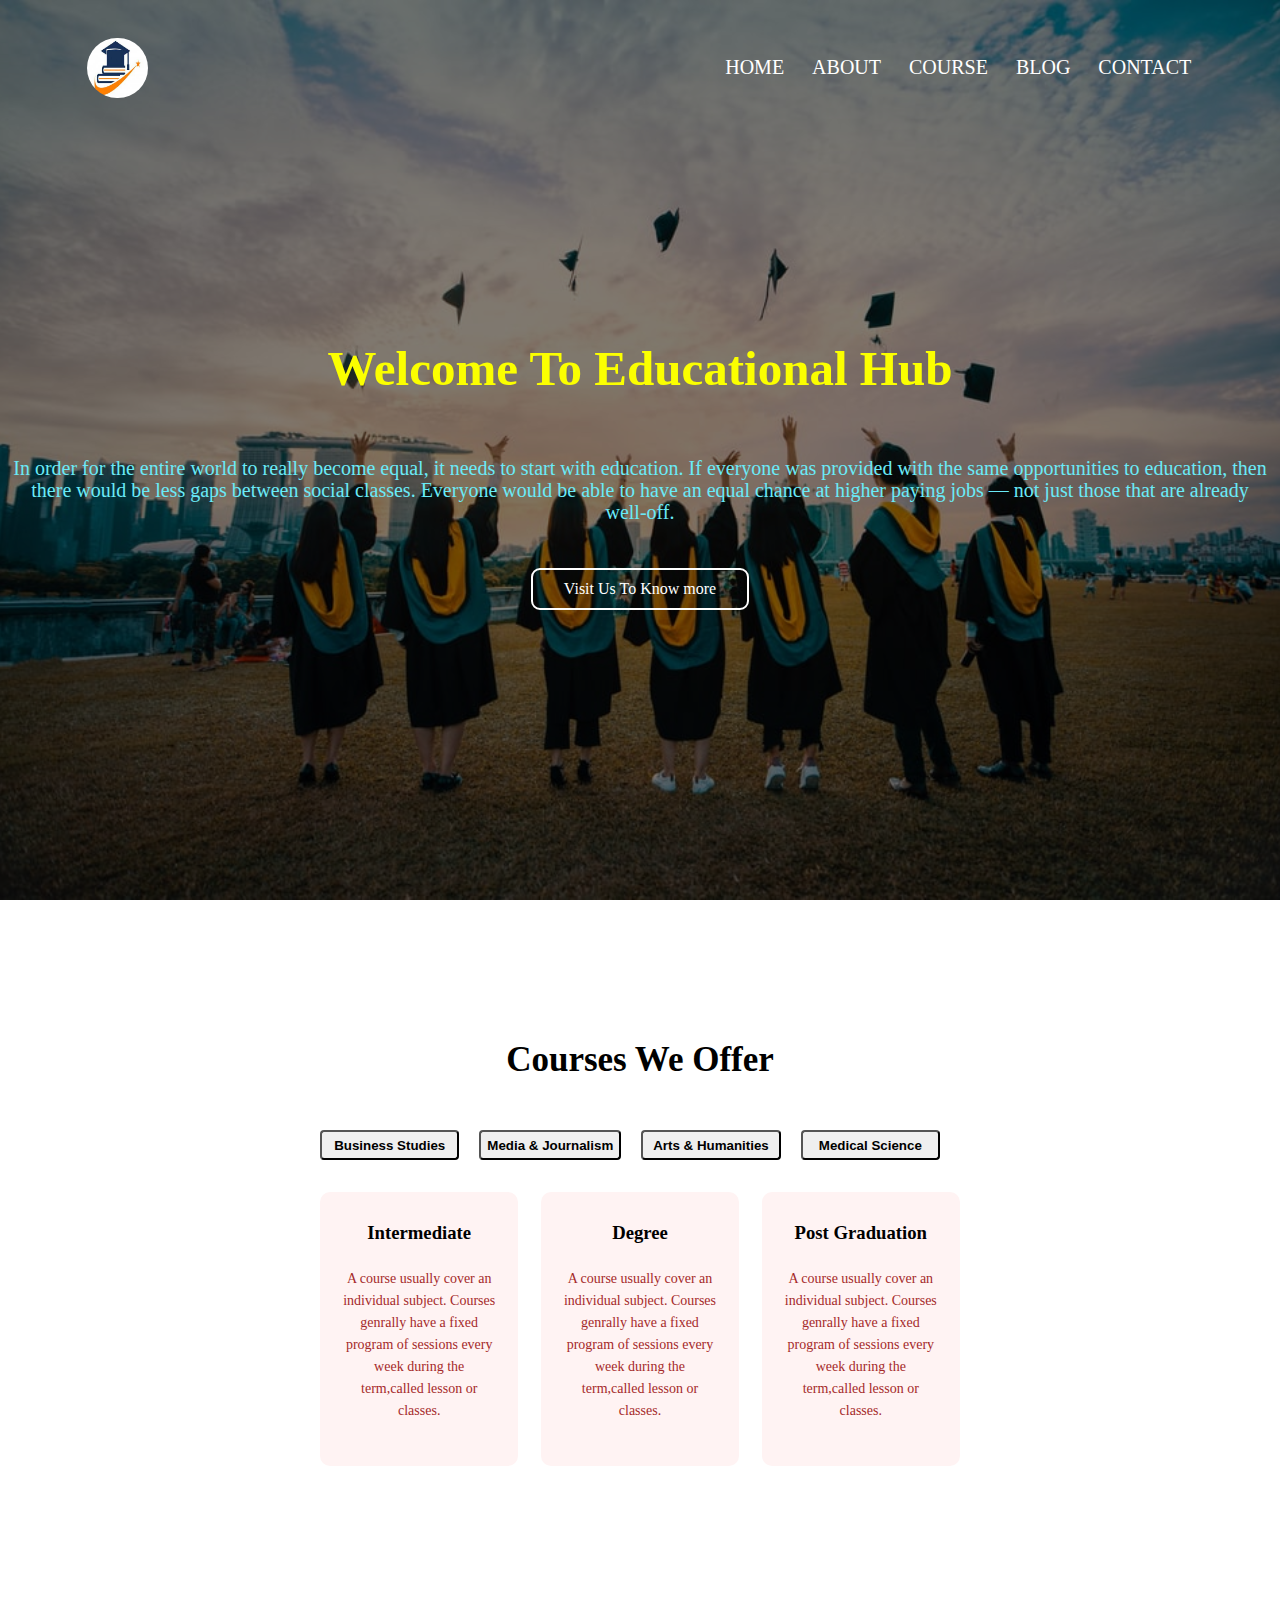
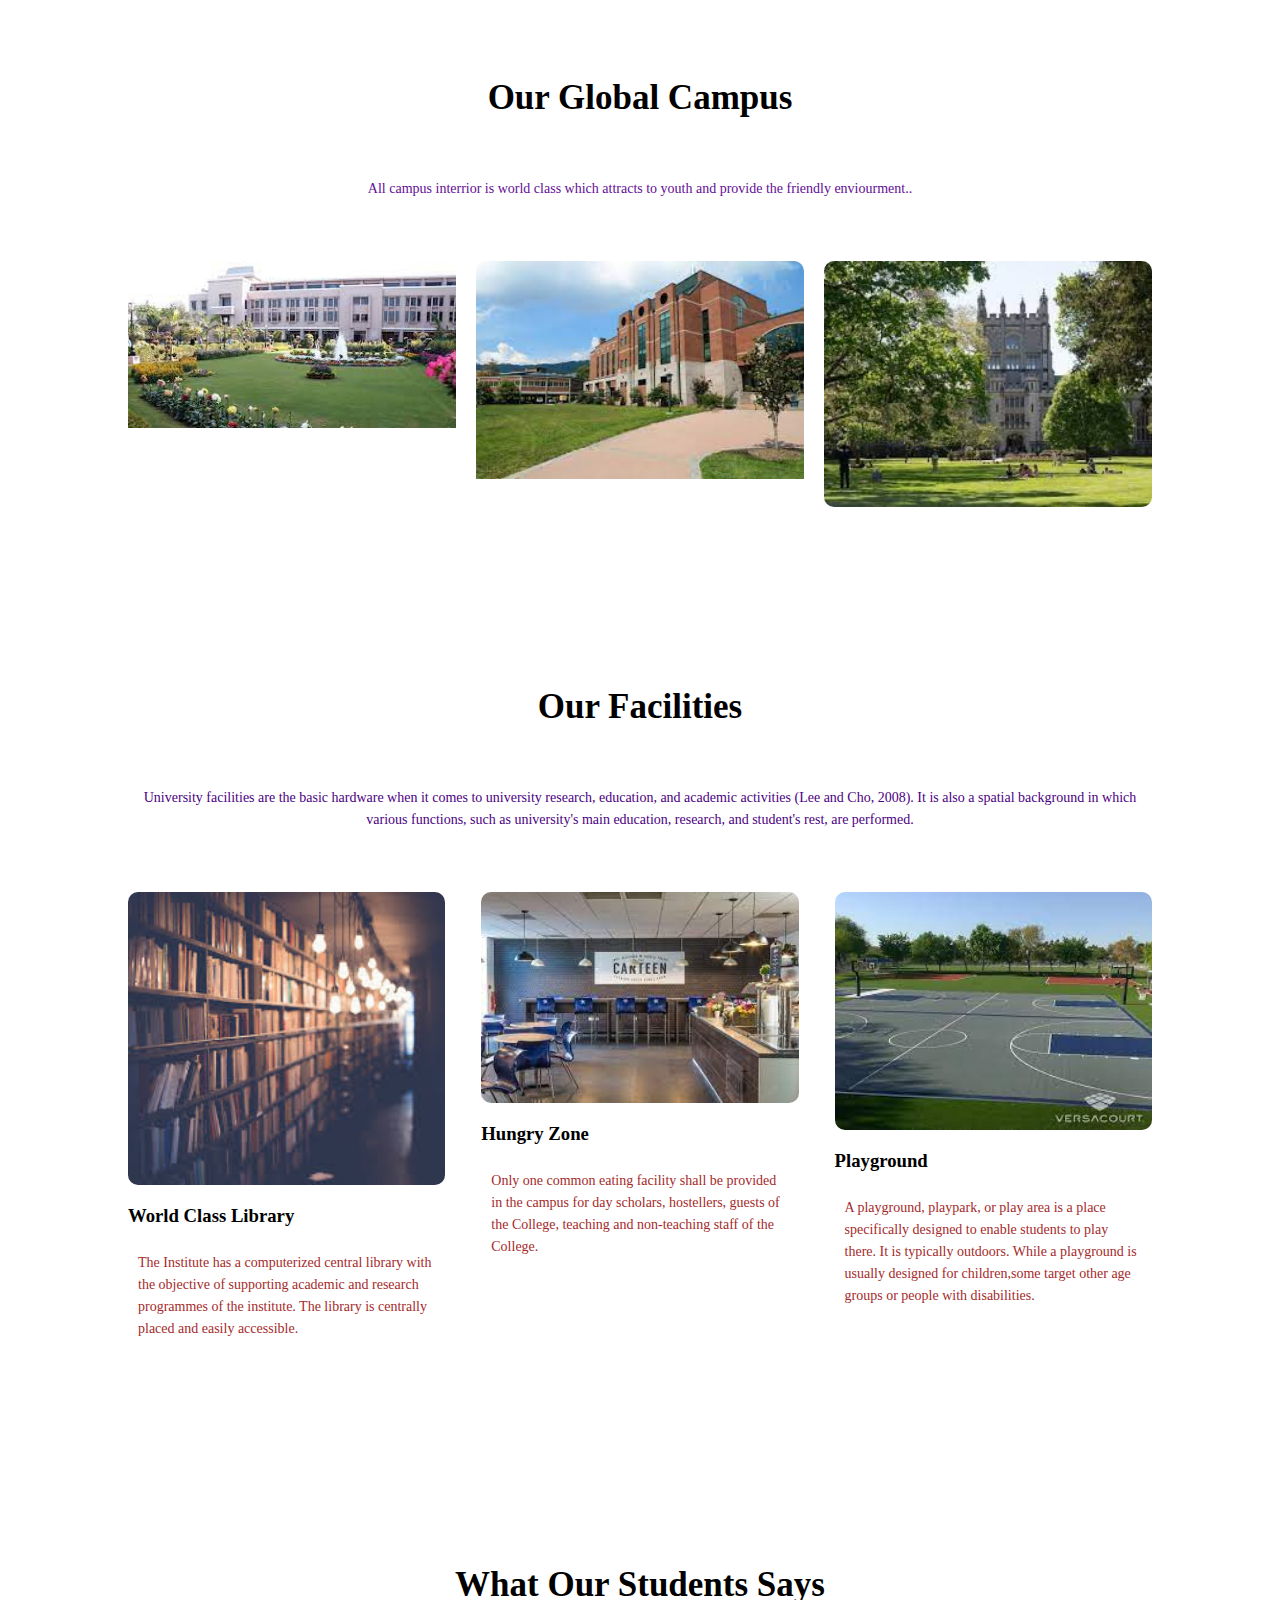
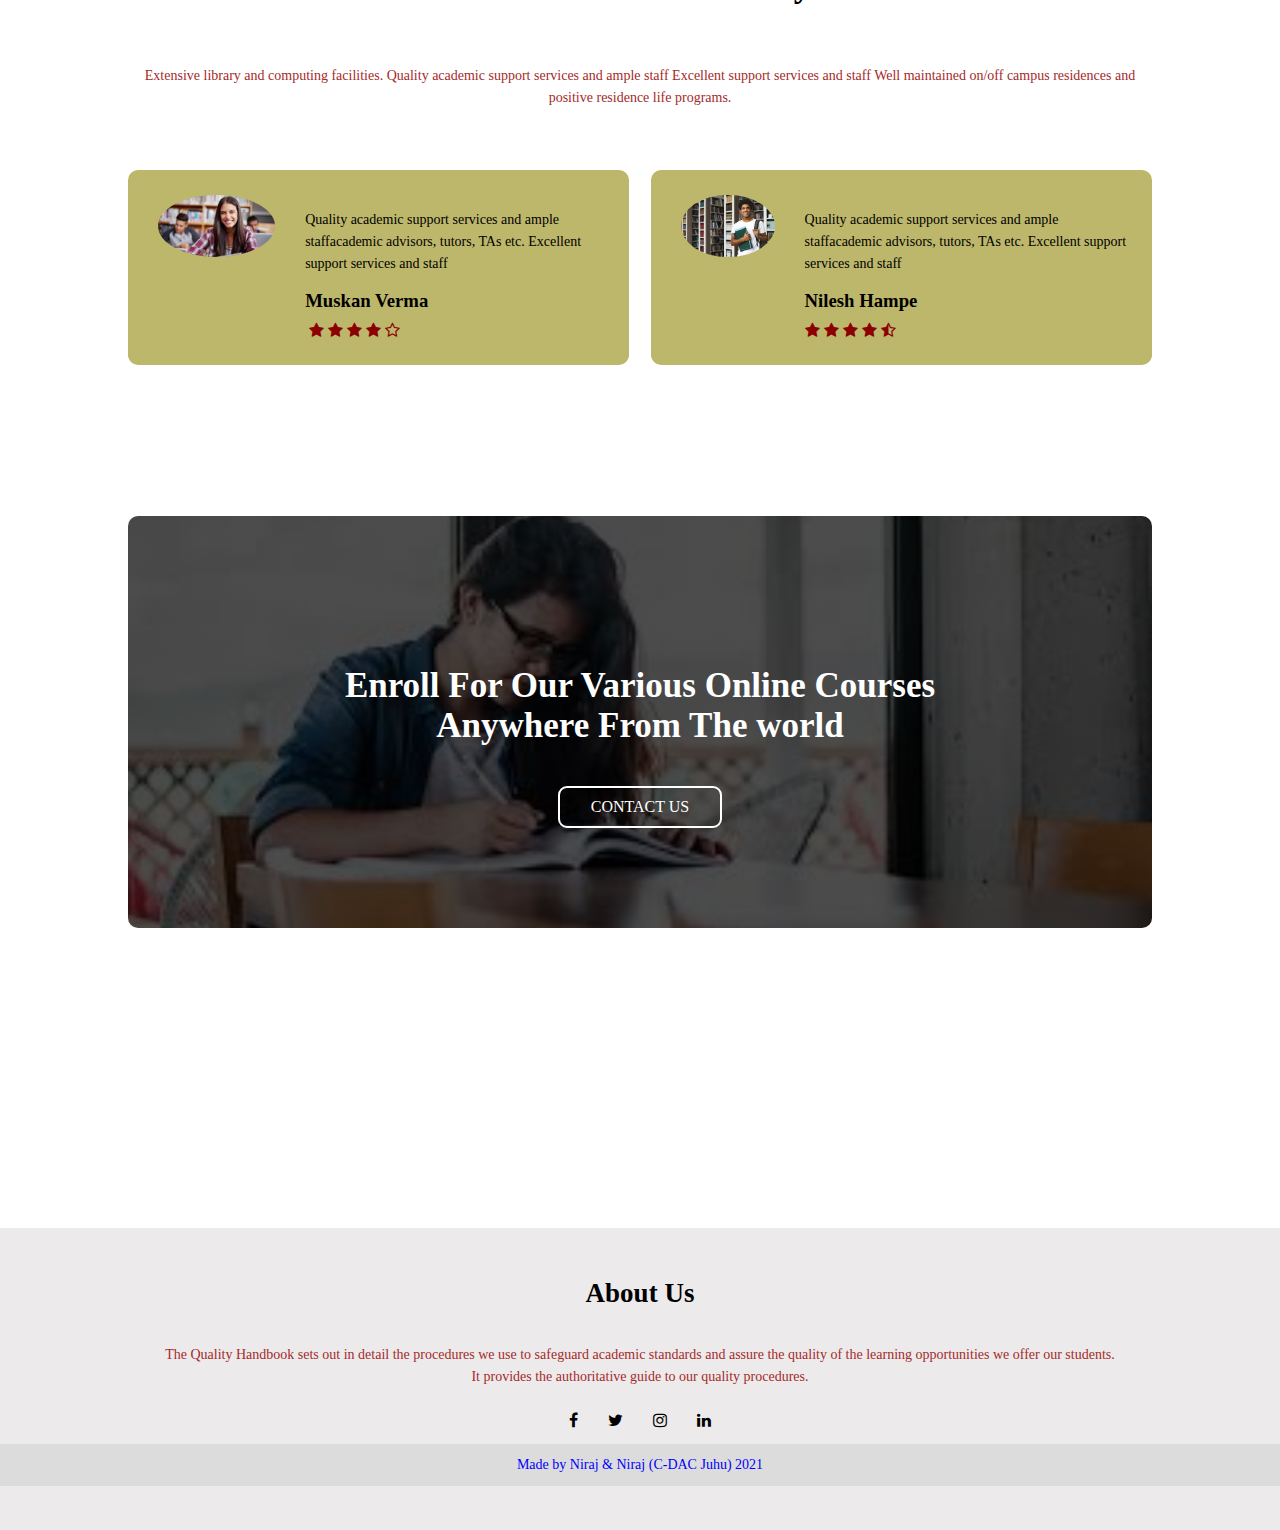
<file: University-website/index.html>
﻿<!DOCTYPE html>

<html lang="en" xmlns="http://www.w3.org/1999/xhtml">

<head>
    <meta charset="utf-8" name="viewport" content="with=device-width, initial-scale=1.0" />
    <link rel="stylesheet" href="uv.css" />
    <link rel="stylesheet" href="https://cdnjs.cloudflare.com/ajax/libs/font-awesome/4.7.0/css/font-awesome.min.css">
    <link rel="stylesheet" href="https://cdnjs.cloudflare.com/ajax/libs/font-awesome/4.7.0/css/font-awesome.min.css">
    <link rel="stylesheet" href="https://cdnjs.cloudflare.com/ajax/libs/font-awesome/4.7.0/css/font-awesome.min.css">
    <title>univercity website design</title>
</head>

<body>
    <section class="header">
        <nav>
            <div class="logo"> <img src="down1.jpg" /> </div>
            <div class=" navlink" id="navLinks">
                <i class="fa fa-close" onclick="hideMenu()"></i>
                <ul>
                    <li><a href="index.html">HOME</a> </li>
                    <li><a href="about.html">ABOUT</a> </li>
                    <li><a href="cor.html">COURSE</a> </li>
                    <li><a href="">BLOG</a> </li>
                    <li><a href="">CONTACT</a> </li>
                </ul>
            </div>
            <i class="fa fa-align-justify" onclick="showMenu()"></i>
        </nav>
        <div class="textbox">
            <h1>Welcome To Educational Hub </h1>
            <p>In order for the entire world to really become equal, it needs to start with education. If everyone was
                provided with the same opportunities to education, then there would be less gaps between social classes.
                Everyone would be able to have an equal chance at higher paying jobs — not just those that are already
                well-off.</p>
            <a href="" class="btn">Visit Us To Know more </a>
        </div>
    </section>

    <!--------------course--------->

    <section class=" course">
        <h1>Courses We Offer</h1>
        <div class="c1 ">
            <input class="b1" type="button" value="Business Studies">
            <input class="b1" type="button" value="Media & Journalism">
            <input class="b1" type="button" value="Arts & Humanities">
            <input class="b1" type="button" value="Medical Science">
        </div>
        <div class="row">
            <div class="course-col">
                <h3> Intermediate</h3>
                <p>A course usually cover an individual subject. Courses genrally have a fixed program of sessions every
                    week during the term,called lesson or classes. </p>
            </div>

            <div class="course-col">
                <h3> Degree</h3>
                <p>A course usually cover an individual subject. Courses genrally have a fixed program of sessions every
                    week during the term,called lesson or classes. </p>
            </div>

            <div class="course-col">
                <h3> Post Graduation</h3>
                <p>A course usually cover an individual subject. Courses genrally have a fixed program of sessions every
                    week during the term,called lesson or classes. </p>
            </div>
        </div>
    </section>

    <!----------campus---------->

    <section class="cam">
        <h1> Our Global Campus</h1>
        <p style="color:rgb(99, 13, 148)">All campus interrior is world class which attracts to youth and provide the
            friendly
            enviourment.. </p>
        <div class="row">
            <div class="cam-col">
                <img src="camp1.jpg" />
                <div class="layer">
                    <h3>NEW YORK</h3>
                </div>
            </div>

            <div class="cam-col">
                <img src="camp4.jpg" />
                <div class="layer">
                    <h3>USA</h3>
                </div>
            </div>

            <div class="cam-col">
                <img src="camp3.jpg" />
                <div class="layer">
                    <h3>LONDON</h3>
                </div>
            </div>
        </div>

    </section>

    <!--------Facilities----------->

    <section class="faci">

        <h1>Our Facilities</h1>
        <p style="color:indigo">
            University facilities are the basic hardware when it comes to university research, education, and academic
            activities (Lee and Cho, 2008).
            It is also a spatial background in which various functions, such as university's main education, research,
            and student's rest, are performed.
        </p>
        <div class="row">
            <div class="fac">
                <img src="images.jpg" />
                <h3> World Class Library</h3>
                <p>
                    The Institute has a computerized central library with the objective of supporting academic and
                    research programmes of the institute.
                    The library is centrally placed and easily accessible.
                </p>
            </div>

            <div class="fac">
                <img src="can.jpg" />
                <h3> Hungry Zone</h3>
                <p>
                    Only one common eating facility shall be provided in the campus for day scholars, hostellers, guests
                    of the College,
                    teaching and non-teaching staff of the College.

                </p>
            </div>

            <div class="fac">
                <img src="play.jpg" />
                <h3> Playground</h3>
                <p>
                    A playground, playpark, or play area is a place specifically designed to enable students to play
                    there.
                    It is typically outdoors. While a playground is usually designed for children,some target other age
                    groups or people with disabilities.
                </p>
            </div>
        </div>
    </section>

    <!---------testimonials---------->

    <section class="test">
        <h1>What Our Students Says</h1>
        <p> Extensive library and computing facilities. Quality academic support services and ample staff Excellent
            support services and staff Well maintained
            on/off campus residences and positive residence life programs.</p>
        <div class="row">
            <div class="testi">
                <img src="s1.jpg" />
                <div>
                    <p> Quality academic support services and ample staffacademic advisors, tutors, TAs etc. Excellent
                        support services and staff </p>
                    <h3> Muskan Verma</h3>
                    <i class="fa fa-sta"></i>
                    <i class="fa fa-star"></i>
                    <i class="fa fa-star"></i>
                    <i class="fa fa-star"></i>
                    <i class="fa fa-star"></i>
                    <i class="fa fa-star-o"></i>
                </div>
            </div>

            <div class="testi">
                <img src="s2.jpg" />
                <div>
                    <p> Quality academic support services and ample staffacademic advisors, tutors, TAs etc. Excellent
                        support services and staff </p>
                    <h3> Nilesh Hampe</h3>
                    <i class="fa fa-star"></i>
                    <i class="fa fa-star"></i>
                    <i class="fa fa-star"></i>
                    <i class="fa fa-star"></i>
                    <i class="fa fa-star-half-o"></i>
                </div>
            </div>


        </div>
    </section>

    <!-------call to action-->

    <section class="cta">
        <h1> Enroll For Our Various Online Courses <br />Anywhere From The world </h1>
        <a href="" class="btn"> CONTACT US</a>
    </section>

    <!------footer------->

    <section class="footer">
        <h4>About Us</h4>
        <p>
            The Quality Handbook sets out in detail the procedures we use to safeguard academic standards and assure the
            quality of the learning opportunities
            we offer our students.<br>

            It provides the authoritative guide to our quality procedures.
        </p>
        <div class="icon">
            <i class="fa fa-facebook"></i>
            <i class="fa fa-twitter"></i>
            <i class="fa fa-instagram"></i>
            <i class="fa fa-linkedin"></i>
        </div>
        <p style="color:blue; background-color:gainsboro;"> Made by Niraj & Niraj (C-DAC Juhu) 2021</p>
    </section>


    <!--js for toggle menu-->

    <script>
        var navLinks = document.getElementById("navLinks");

        function showMenu() {
            navLinks.style.right = "0";
        }
        function hideMenu() {
            navLinks.style.right = "-200px";
        }
    </script>
</body>

</html>

<!--with <i class="fa fa-heart-o"></i>-->
</file>
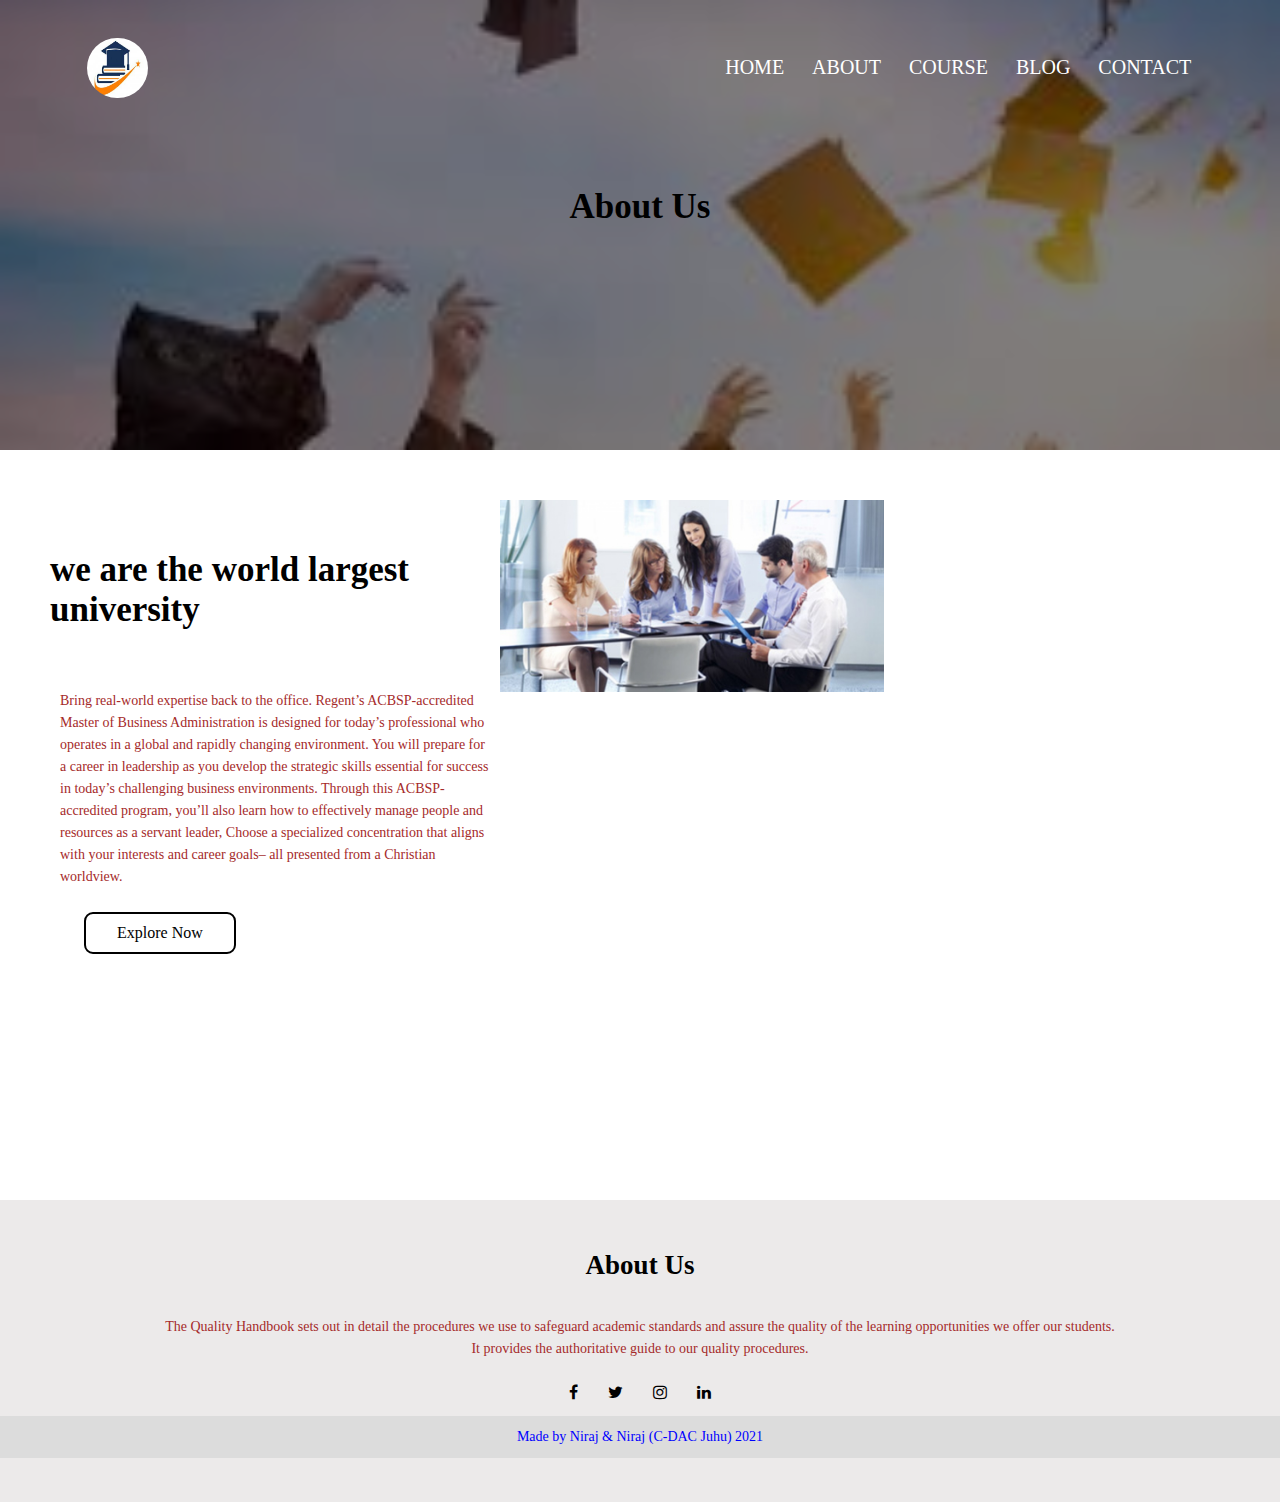
<file: University-website/about.html>
﻿<!DOCTYPE html>

<html lang="en" xmlns="http://www.w3.org/1999/xhtml">

<head>
    <meta charset="utf-8" name="viewport" content="with=device-width, initial-scale=1.0" />
    <link rel="stylesheet" href="uv.css" />
    <link rel="stylesheet" href="https://cdnjs.cloudflare.com/ajax/libs/font-awesome/4.7.0/css/font-awesome.min.css">
    <link rel="stylesheet" href="https://cdnjs.cloudflare.com/ajax/libs/font-awesome/4.7.0/css/font-awesome.min.css">
    <link rel="stylesheet" href="https://cdnjs.cloudflare.com/ajax/libs/font-awesome/4.7.0/css/font-awesome.min.css">
    <title>univercity website design</title>
</head>

<body>
    <section class="subheader">
        <nav>
            <div class="logo"> <img src="down1.jpg" /> </div>
            <div class=" navlink" id="navLinks">
                <i class="fa fa-close" onclick="hideMenu()"></i>
                <ul>
                    <li><a href="">HOME</a> </li>
                    <li><a href="">ABOUT</a> </li>
                    <li><a href="">COURSE</a> </li>
                    <li><a href="">BLOG</a> </li>
                    <li><a href="">CONTACT</a> </li>
                </ul>
            </div>
            <i class="fa fa-align-justify" onclick="showMenu()"></i>
        </nav>
        <h1>About Us</h1>
    </section>


    <!------------about us content-------------->

    <section class="about-us">
        <div class="row1">
            <h1> we are the world largest university</h1>
            <p>Bring real-world expertise back to the office. Regent’s ACBSP-accredited Master of Business
                Administration is designed for today’s professional who operates in a global and rapidly changing
                environment. You will prepare for a career in leadership as you develop the strategic skills essential
                for success in today’s challenging business environments. Through this ACBSP-accredited program, you’ll
                also learn how to effectively manage people and resources as a servant leader, Choose a specialized
                concentration that aligns with your interests and career goals– all presented from a Christian
                worldview.</p>
            <a href="" class="btn1">Explore Now</a>
        </div>

        <div class="img">
            <img src="a5.jpg" />
        </div>

    </section>



    <!------footer--- ------------->

    <section class="footer">
        <h4>About Us</h4>
        <p>
            The Quality Handbook sets out in detail the procedures we use to safeguard academic standards and assure the
            quality of the learning opportunities
            we offer our students.<br>

            It provides the authoritative guide to our quality procedures.
        </p>
        <div class="icon">
            <i class="fa fa-facebook"></i>
            <i class="fa fa-twitter"></i>
            <i class="fa fa-instagram"></i>
            <i class="fa fa-linkedin"></i>
        </div>
        <p style="color:blue; background-color:gainsboro;"> Made by Niraj & Niraj (C-DAC Juhu) 2021</p>
    </section>

    <!--js for toggle menu-->

    <script>
        var navLinks = document.getElementById("navLinks");

        function showMenu() {
            navLinks.style.right = "0";
        }
        function hideMenu() {
            navLinks.style.right = "-200px";
        }
    </script>

</body>

</html>
<!--with <i class="fa fa-heart-o"></i>-->
</file>
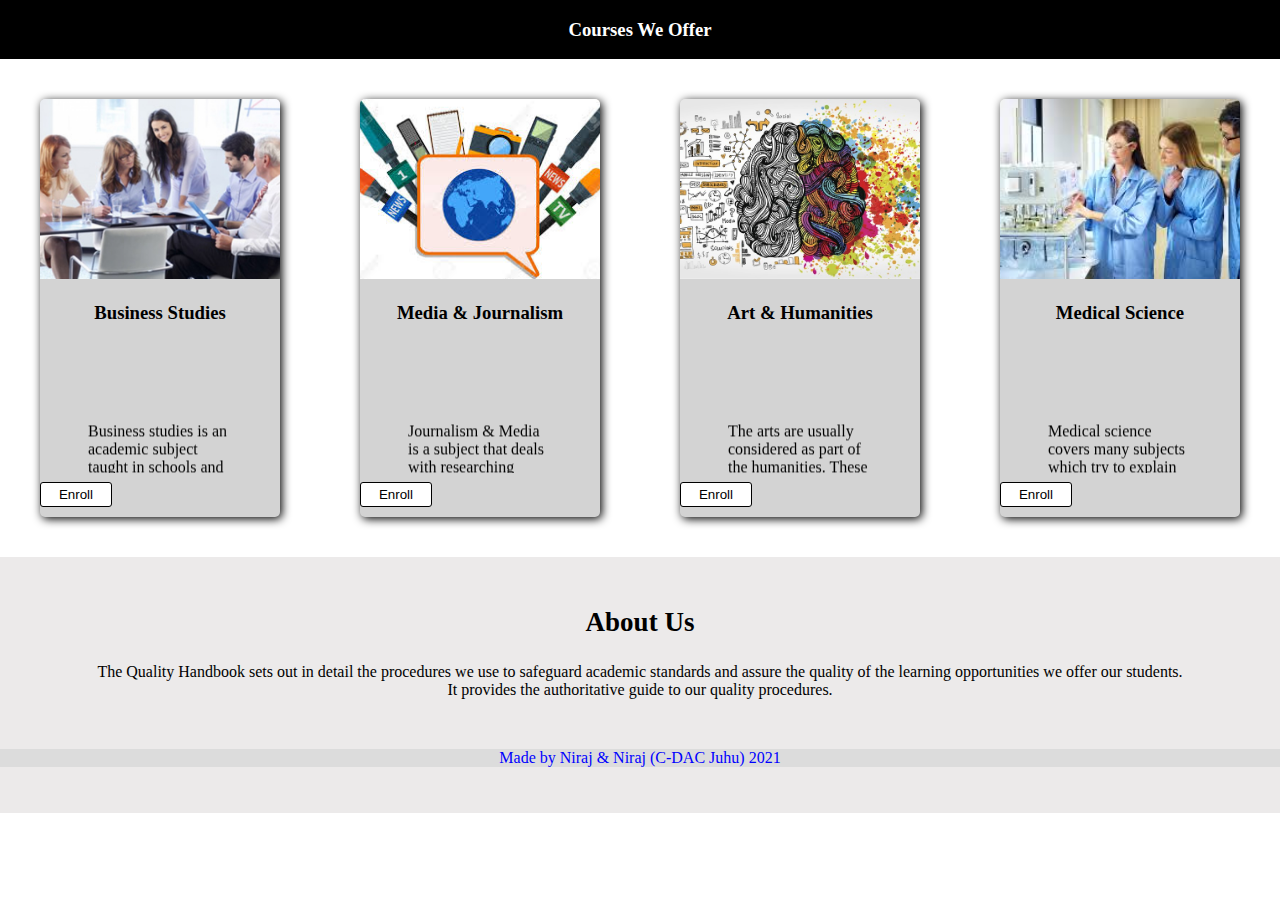
<file: University-website/cor.html>
<!DOCTYPE html>
<html lang="en">

<head>
    <meta charset="UTF-8">
    <meta http-equiv="X-UA-Compatible" content="IE=edge">
    <meta name="viewport" content="width=device-width, initial-scale=1.0">
    <title>Courses</title>

    <link rel="stylesheet" href="cor.css">
</head>

<body>
    <div class="main header">
        <h3>Courses We Offer</h3>
    </div>
    <div class="main">
        <div class="card">
            <div class="image">
                <img src="a5.jpg" alt="">
            </div>
            <div class="title">
                <h3>Business Studies</h3>
            </div>
            <div class="dis">
                <marquee width="60%" direction="up" height="130px">Business studies is an academic subject taught in
                    schools and at university level in many countries.
                    Its study combines elements of accountancy, finance, marketing, organizational studies, human
                    resource management, and operations.</marquee>
            </div>
            <input class="button" type="button" value="Enroll">
        </div>
        <div class="card">
            <div class="image">
                <img src="media.jpg" alt="">
            </div>
            <div class="title">
                <h3>Media & Journalism</h3>
            </div>
            <div class="dis">
                <marquee width="60%" direction="up" height="130px">Journalism & Media is a subject that deals with
                    researching events, creating accurate reports and
                    then distributing the information to the public through various communication channels.At a
                    basic level, Journalism & Media encompasses subdisciplines that focus on how the public gains access
                    to information.</marquee>
            </div>
            <input class="button" type="button" value="Enroll">
        </div>
        <div class="card">
            <div class="image">
                <img src="arts.jpg" alt="">
            </div>
            <div class="title">
                <h3>Art & Humanities</h3>
            </div>
            <div class="dis">
                <marquee width="60%" direction="up" height="130px">The arts are usually considered as part of the
                    humanities. These include visual arts such as painting
                    and sculpture, as well as performing arts such as theatre and dance, and literature. Other
                    humanities such as language are sometimes considered to be part of the arts, for example as the
                    language arts.</marquee>
            </div>
            <input class="button " type="button" value="Enroll">
        </div>
        <div class="card">
            <div class="image">
                <img src="medical.jpg" alt="">
            </div>
            <div class="title">
                <h3>Medical Science</h3>
            </div>
            <div class="dis">
                <marquee width="60%" direction="up" height="130px">Medical science covers many subjects which try to
                    explain how the human body works. Starting with
                    basic biology it is generally divided into areas of specialisation, such as anatomy, physiology and
                    pathology with some biochemistry, microbiology, molecular biology and genetics.</marquee>
            </div>
            <input class="button" type="button" value="Enroll">
        </div>
    </div>
    <!------footer------->

    <section class="footer">
        <h4>About Us</h4>
        <p>
            The Quality Handbook sets out in detail the procedures we use to safeguard academic standards and assure the
            quality of the learning opportunities
            we offer our students.<br>

            It provides the authoritative guide to our quality procedures.
        </p>
        <div class="icon">
            <i class="fa fa-facebook"></i>
            <i class="fa fa-twitter"></i>
            <i class="fa fa-instagram"></i>
            <i class="fa fa-linkedin"></i>
        </div>
        <p style="color:blue; background-color:gainsboro;"> Made by Niraj & Niraj (C-DAC Juhu) 2021</p>
    </section>


    <!--js for toggle menu-->

    <script>
        var navLinks = document.getElementById("navLinks");

        function showMenu() {
            navLinks.style.right = "0";
        }
        function hideMenu() {
            navLinks.style.right = "-200px";
        }
    </script>
</body>

</html>
</file>
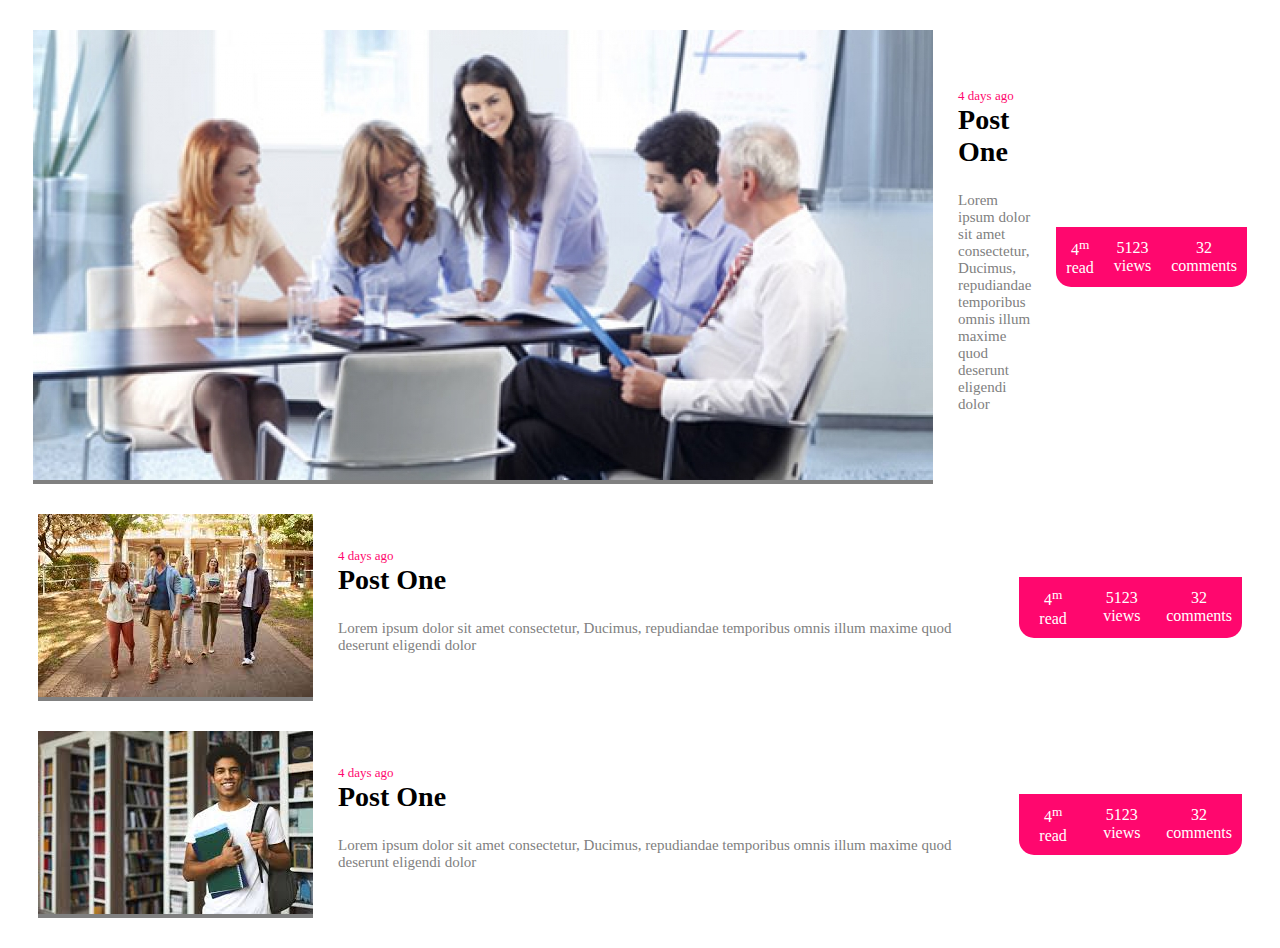
<file: University-website/course.html>
<!DOCTYPE html>
<html lang="en">

<head>
    <meta charset="UTF-8">
    <meta http-equiv="X-UA-Compatible" content="IE=edge">
    <meta name="viewport" content="width=device-width, initial-scale=1.0">
    <title>Course</title>
    <link rel="stylesheet" href="course.css">
    <link href="https://cdn.jsdelivr.net/npm/bootstrap@5.0.2/dist/css/bootstrap.min.css" rel="stylesheet"
        integrity="sha384-EVSTQN3/azprG1Anm3QDgpJLIm9Nao0Yz1ztcQTwFspd3yD65VohhpuuCOmLASjC" crossorigin="anonymous">

</head>

<body>
    <div class="card">
        <div class="card-image"> <img src="a5.jpg" alt=""></div>
        <div class="card-text">
            <span class="date">4 days ago</span>
            <h2>Post One</h2>
            <p>Lorem ipsum dolor sit amet consectetur, Ducimus, repudiandae temporibus omnis illum maxime quod deserunt
                eligendi dolor</p>
        </div>
        <div class="card-stats">
            <div class="stat">
                <div class="value">4<sup>m</sup></div>
                <div class="type">read</div>
            </div>
            <div class="stat border">
                <div class="value">5123</div>
                <div class="type">views</div>
            </div>
            <div class="stat">
                <div class="value">32</div>
                <div class="type">comments</div>
            </div>
        </div>
    </div>
    <div class="card">
        <div class="card-image"> <img src="c7.jpg" alt=""></div>
        <div class="card-text">
            <span class="date">4 days ago</span>
            <h2>Post One</h2>
            <p>Lorem ipsum dolor sit amet consectetur, Ducimus, repudiandae temporibus omnis illum maxime quod deserunt
                eligendi dolor</p>
        </div>
        <div class="card-stats">
            <div class="stat">
                <div class="value">4<sup>m</sup></div>
                <div class="type">read</div>
            </div>
            <div class="stat border">
                <div class="value">5123</div>
                <div class="type">views</div>
            </div>
            <div class="stat">
                <div class="value">32</div>
                <div class="type">comments</div>
            </div>
        </div>
    </div>
    <div class="card">
        <div class="card-image"> <img src="s2.jpg" alt=""></div>
        <div class="card-text">
            <span class="date">4 days ago</span>
            <h2>Post One</h2>
            <p>Lorem ipsum dolor sit amet consectetur, Ducimus, repudiandae temporibus omnis illum maxime quod deserunt
                eligendi dolor</p>
        </div>
        <div class="card-stats">
            <div class="stat">
                <div class="value">4<sup>m</sup></div>
                <div class="type">read</div>
            </div>
            <div class="stat border">
                <div class="value">5123</div>
                <div class="type">views</div>
            </div>
            <div class="stat">
                <div class="value">32</div>
                <div class="type">comments</div>
            </div>
        </div>
    </div>
</body>

</html>
</file>
<file: University-website/uv.css>
﻿body
{
    margin:0px;
    padding:0px;
}
.header {
    min-height: 100vh;
    width: 100%;
    background: rgba(0,0,0,0.5)url(banner.jpg);
    background-blend-mode: darken;
    background-position: center;
    background-size: cover;
    position: relative;
}
.logo {
    width: 11%;
    display: flex;
    justify-content: flex-end;
    align-items: center;
    flex-direction: row;
    flex-wrap: wrap;
    margin: 8px 0px 9px -49px;
}
    .logo img {
        width: 49%;
        border: 4px solid #8a898900;
        border-radius: 57px;
    }
    nav{
        display:flex;
        padding:2% 6%;
        justify-content:space-between;
        align-items:center;
    }
    .navlink{
        flex:1;
        text-align:right;
    }
    .navlink ul li{
        list-style:none;
        display:inline-block;
        padding:8px 12px;
        position:relative;
        
    }
        .navlink ul li a {
            color: white;
            text-decoration: none;
            font-size: 20px;
        }
  .navlink ul li::after{
      content:'';
      width:0%;
      height:2px;
      background:black;
      display:block;
      margin:auto;
      transition:0.7s;
  }
   .navlink ul li:hover::after{
       width:100%;
        }
.textbox {
    width: 100%;
    color: #fbff00;
    position: absolute;
    top: 50%;
    left: 50%;
    transform: translate(-50%,-50%);
    text-align: center;
}
.textbox h1{
    font-size:49px;

}
    .textbox p {
        margin: 10px 0px 35px;
        font-size: 20px;
        color: #6aeaf7;
    }
.btn {
    display: inline-block;
    text-decoration: none;
    color: white;
    border: 2px solid white;
    border-radius: 9px;
    padding: 10px 31px;
    background: transparent;
    position: relative;
    cursor: pointer;
}
.btn:hover{
    border:2px solid red;
    background:red;
    transition:2s;
}
nav .fa{
    display:none;

}
     /*media query for menu*/

@media(max-width:708px){
    .textbox h1{
        font-size:18px;
    }
    
    .navlink ul li{
        display:block; 

    }
    .navlink{
       position:absolute;
   
        background:gray;
        height:100vh;
        width:150px;
        top:0px;
        right:-200px;
        text-align:left;
        z-index:3;
        transition:1s;

    }
    nav .fa{
        display:block;
        color:white;
        margin:10px;
        font-size:22px;
        cursor:pointer;
    }
    .navlink ul{
        padding:30px;
    }
}
         /*end query*/

    /*----course----*/

.course {
    width: 50%;
    margin: auto;
    text-align: center;
    padding: 90px;
    cursor:pointer
    
}
    h1{
        font-size:35px;
        font-weight:600;
        margin-top: 50px;
        margin-bottom: 50px;

    }
    p{
        color:brown;
        font-size:14px;
        font-weight:300;
        line-height:22px;
        padding:10px;
    }
    .row{
        margin-top:5%;
        display:flex;
        justify-content:space-between;

    }
    .course-col{
        flex-basis:31%;
        background:#fff3f3;
        border-radius:10px;
        margin-bottom:5%;
        padding:20px 12px;
        box-sizing:border-box;
        transition:0.4s;
    }
    h3{
        text-align:center;
        font-weight:600;
        margin:10px 0px;
    }
.course-col:hover {
    box-shadow: 0 0 20px 0px rgba(0,0,0,0.3);
}

.c1{
    display: flex;
    align-items: center;
    flex-direction: row;
    justify-content: center;
    padding: auto;
    
}

.b1{
    margin-right: 20px;
   border-radius: 4px;
   width: 70%;
   height: 30px;
   font-weight: bolder;
}

.b1:hover {
    box-shadow: 0 0 20px 0px rgba(0,0,0,0.3);
}

@media(max-width:708px){
    .row{
        flex-direction:column;
        margin-top: 50px;

    }
}
    
      /*--campus---*/

      .cam{
          width:80%;
          margin:auto;
          text-align:center;
          padding-top:40px;
      }
      .cam-col{
          flex-basis:32%;
          border-radius:10px;
          margin-bottom:30px;
          position:relative;
          overflow:hidden;
      }
      .cam-col img{
          width:100%;
          display:block;

      }
.layer {
    background: transparent;
    height: 100%;
    width: 100%;
    position: absolute;
    top: 0;
    left: 0;
    transition:0.5s;
}
    .layer:hover {
        background: rgb(239 163 163 / 70%);
    }
  .layer h3{
      width:100%;
      font-weight:500;
      font-size:26px;
      bottom:0px;
      left:50%;
      transform:translateX(-50%);
      position:absolute;
      opacity:0;
      transition:0.5s;
      
  }
  .layer:hover h3{
      bottom:49%;
      opacity:1;
  }
   
  /*----facilities------*/
  .faci{
      width:80%;
      margin:auto;
      text-align:center;
      padding-top:100px;

  }
  .fac{
      flex-basis:31%;
      border-radius:10px;
      margin-bottom:5%;
      text-align:left;
  }
  .fac img{
      width:100%;
      border-radius:10px;
      
  }
  .fac h3{
      margin-top:16px;
      margin-bottom:15px;
      text-align:left;
  }
  .test{
      width:80%;
      margin:auto;
      padding-top:100px;
      text-align:center;

  }
  .testi{
      flex-basis:44%;
      border-radius:10px;
      margin-bottom:5%;
      text-align:left;
      background-color:darkkhaki;
      padding:25px;
      cursor:pointer;
      display:flex;
 }
  .testi img{
      height:62px;
      margin-left:5px;
      margin-right:30px;
      border-radius:50%;
  }
  .testi p{
      padding:0;
      color:black;
  }
 .testi h3{
     margin-top:15px;
     text-align:left;
 }
 .testi .fa{
     color:darkred;
 }
 @media(max-width:708px){
    .testi img {
        
        margin-right: 0px;
        border-radius: 15px;
    }
 }


.cta {
    margin: 100px auto;
    width: 80%;
    background-image: linear-gradient(rgba(0,0,0,0.7),rgba(0,0,0,0.7)),url(s3.jpg);
    background-position:center;
    background-size:cover;
    border-radius:10px;
    text-align:center;
    padding:100px 0px;

}
.cta h1{
    color:white;
    margin-bottom:40px;
}

/*------------------footer----------------*/

.footer {
    width: 100%;
    text-align: center;
    padding: 30px 0;
    position: absolute;
    margin-top: 200px;
    background-color: #eceaea;
}

.footer h4{
    margin-bottom:25px;
    margin-top:20px;
    font-weight:700;
    font-size:27px;
}
.icon .fa{
    margin:0 13px;
    cursor:pointer;
    padding:-1px 0;

}
.fa-heart-o{
    color:red;
}

/*------------------------about us--------------------------------*/


.subheader {
    height: 50vh;
    width: 100%;
    background: rgba(0,0,0,0.5)url(a2.jpg);
   background-blend-mode: darken;
    background-position: center;
    background-size: cover;
    text-align: center;
    color: black;
}
.subheader h1{
    margin-top:50px;
}
.row1{
    display:block;
    width:450px;
    float:left;
    margin-left:0px;
}
.about-us {
    width: 80%;
    margin-left: 50px;
    align-content:center;
    padding-top: 50px;
    padding-bottom: 50px;
    height:50vh;
    
}

@media(max-width:700px) {
    .about-us{
        width:65%;
        height:70vh;
    }
    .row1{
        margin-left:0px;
        float:left;
        width:120%;
        margin-bottom:0px;
    }
  /*.img{
     position:relative;
     margin-right:200px;
     margin-top:23px;
     margin-bottom:34px;
    }*/
    .img img {
     display:none;
    }
    

}
    .img {
      
        padding: 30px 2px;
        float:right;
    }

        .img img {
            position: absolute;
            width: 30%;
            top: 500px;
            left: 500px;
        }

    .btn1 {
        display: inline-block;
        text-decoration: none;
        color: black;
        border: 2px solid black;
        border-radius: 9px;
        padding: 10px 31px;
        margin-left: 34px;
        background: transparent;
        position: relative;
        cursor: pointer;
    }

        .btn1:hover {
            border: 2px solid red;
            background: red;
            transition: 2s;
            color: white;
        }
</file>
<file: University-website/cor.css>
html ,body{
    margin: 0%;
    padding: 0%;
}

.main{
    display: flex;
    justify-content: center;
}

.header{
    background-color: black;
    color: white;
    height: 30%;
}


.card{
    margin: 40px;
    width: 30%;
    background-color: lightgray;
    border-radius: 5px;
    box-shadow: 2px 2px 10px black;
}

.image img{
    height: 180px;
    width: 100%;
    border-top-left-radius: 5px; 
    border-top-right-radius: 5px; 
    object-fit: cover;
}

.title{
    text-align: center;
}

.dis{
    text-align: center;
    
}

.button{
    width: 30%;
    margin-top: 5px;
    margin-bottom: 10px;
    background-color: white;
    border: 1px solid black;
    border-radius: 3px;
    padding: 4px;
    cursor: pointer;
    display: flex;
    text-align: center;
    justify-content: center;
    
}

.button:hover{
    background-color: black;
    color: white;
    transition: 2s;
}

.footer {
    width: 100%;
    text-align: center;
    padding: 30px 0;
    position: absolute;
    margin-top: 00px;
    background-color: #eceaea;
}

.footer h4{
    margin-bottom:25px;
    margin-top:20px;
    font-weight:700;
    font-size:27px;
}
.icon .fa{
    margin:0 13px;
    cursor:pointer;
    padding:-1px 0;

}
.fa-heart-o{
    color:red;
}
</file>
<file: University-website/course.css>
/*.card {
    display: grid;
    grid-template-columns: 100px;
    grid-template-rows: 110px 110px 40px;
    grid-template-areas: "image" "text" "stats";
  
    border-radius: 18px;
    background: white;
    box-shadow: 5px 5px 15px rgba(0,0,0,0.9);
    font-family: roboto;
    text-align: center;
}*/

.card{
    display: flex;
    align-items: center;
    justify-content: center;
}

.card-image {
    grid-area: image;
  }
  .card-text {
    grid-area: text;
  }
  .card-stats {
    grid-area: stats; 
}

.card-image {
    grid-area: image;
    background-color: grey;
    border-top-left-radius: 15px;
    border-top-right-radius: 15px;
    /*background-size: cover;*/
    
}

.card-text {
    grid-area: text;
    margin: 25px;
  }
  .card-text .date {
    color: rgb(255, 7, 110);
    font-size:13px;
  }
  .card-text p {
    color: grey;
    font-size:15px;
    font-weight: 300;
  }
  .card-text h2 {
    margin-top:0px;
    font-size:28px;
}

.card-stats {
    grid-area: stats; 
    display: grid;
    grid-template-columns: 1fr 1fr 1fr;
    grid-template-rows: 1fr;
  
    border-bottom-left-radius: 15px;
    border-bottom-right-radius: 15px;
    background: rgb(255, 7, 110);
}

.card-stats .stat {
    display: flex;
    align-items: center;
    justify-content: center;
    flex-direction: column;
  
    color: white;
    padding:10px;
}

.card:hover {
    transform: scale(1.15);
    box-shadow: 5px 5px 15px rgba(0,0,0,0.6);
  }
.card {
  
 
    transition: 0.5s ease;
    cursor: pointer;
    margin:30px;
}
</file>
